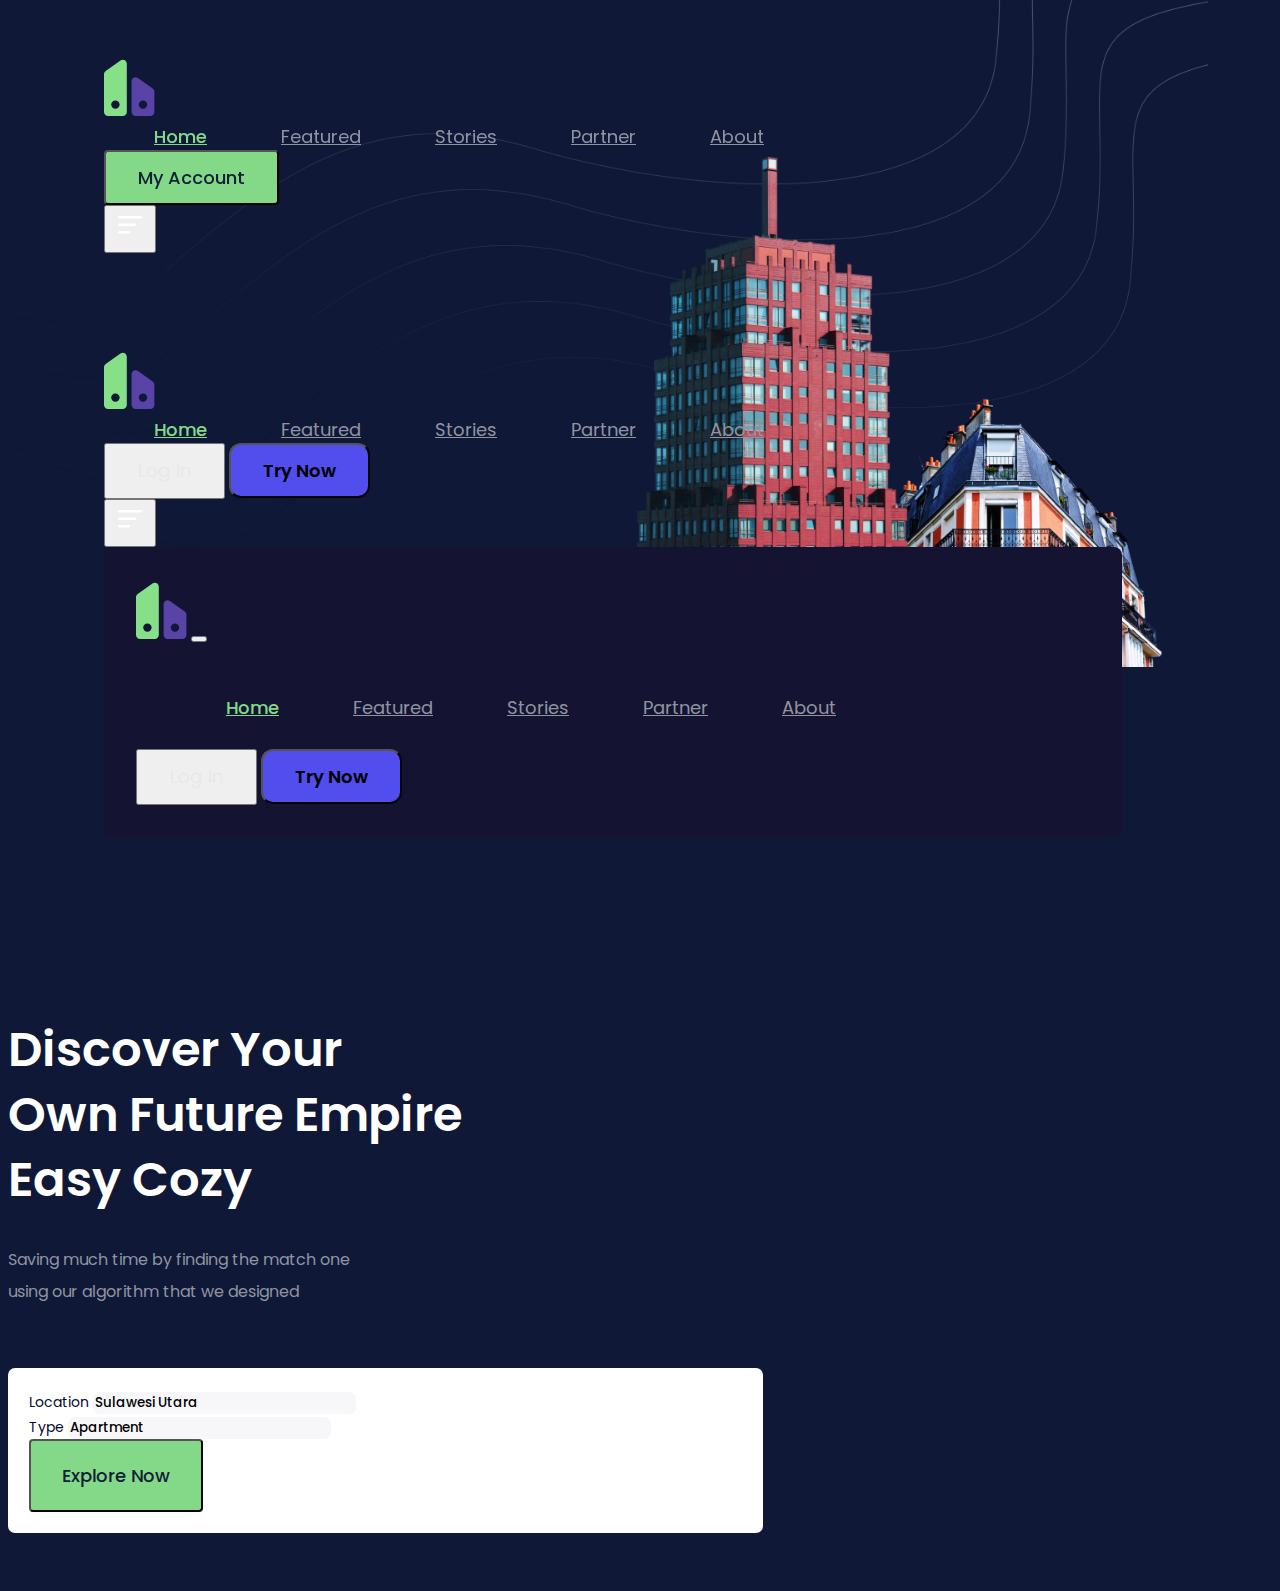
<file: index.html>
<!DOCTYPE html>
<html lang="en">

<head>
    <meta charset="UTF-8">
    <meta http-equiv="X-UA-Compatible" content="IE=edge">
    <meta name="viewport" content="width=device-width, initial-scale=1.0">
    <title>Broperti</title>

    <!-- Bootstrap CSS -->
    <link href="https://cdn.jsdelivr.net/npm/bootstrap@5.1.0/dist/css/bootstrap.min.css" rel="stylesheet"
        integrity="sha384-KyZXEAg3QhqLMpG8r+8fhAXLRk2vvoC2f3B09zVXn8CA5QIVfZOJ3BCsw2P0p/We" crossorigin="anonymous" />
    <link rel="stylesheet" href="assets/scss/main.css" />
    <link rel="stylesheet" href="https://unpkg.com/aos@next/dist/aos.css" />

</head>

<body>
    <!-- NAVBAR TYPE 1 -->
    <nav class="navbar navbar-expand-lg navbar-light visually-hidden" data-aos="fade-down" data-aos-delay="100"
        data-aos-duration="400" data-aos-easing="ease-out">
        <div class="container">
            <a class="navbar-brand" href="index-v2.html">
                <img src="assets/images/logo.svg" alt="compette" />
            </a>
            <div class="collapse navbar-collapse" id="navbarNavAltMarkup">
                <div class="navbar-nav mx-auto">
                    <a class="nav-link active" aria-current="page" href="#">Home</a>
                    <a class="nav-link" href="#">Featured</a>
                    <a class="nav-link" href="#">Stories</a>
                    <a class="nav-link" href="#">Partner</a>
                    <a class="nav-link" href="#">About</a>
                </div>
                <form class="d-grid">
                    <button class="btn btn-myAccount btn-v1" type="submit">My Account</button>
                </form>
            </div>

            <button class="navbar-toggler" type="button" data-bs-toggle="collapse" data-bs-target="#navbarNavAltMarkup"
                aria-controls="navbarNavAltMarkup" aria-expanded="false" aria-label="Toggle navigation">
                <img src="assets/images/hamburger-icon.svg" alt="compette" width="36" />
                <!-- <span class="navbar-toggler-icon"></span> -->
            </button>
        </div>
    </nav>

    <!-- NAVBAR TYPE 2 -->
    <nav class="navbar navbar-expand-lg">
        <div class="container">
            <a class="navbar-brand" href="index-v2.html">
                <img src="assets/images/logo.svg" alt="broperti" />
            </a>

            <!-- START: NAVBAR ON LARGE-SCREEN -->
            <div class="collapse navbar-collapse" id="navbarTogglerDemo">
                <div class="navbar-nav mx-auto">
                    <a class="nav-link active" aria-current="page" href="#">Home</a>
                    <a class="nav-link" href="#">Featured</a>
                    <a class="nav-link" href="#">Stories</a>
                    <a class="nav-link" href="#">Partner</a>
                    <a class="nav-link" href="#">About</a>
                </div>
                <div class="gap-3">
                    <!-- <button class="btn btn-myAccount btn-v1" type="submit">My Account</button> -->
                    <button class="btn btn-default btn-no-fill">Log In</button>
                    <button class="btn btn-fill text-white border-0">Try Now</button>
                </div>
            </div>
            <!-- END: NAVBAR ON LARGE-SCREEN -->

            <!-- <button class="navbar-toggler border-0" type="button" data-bs-toggle="modal"
                data-bs-target="#targetModal-item">
                <span class="navbar-toggler-icon"></span>
            </button> -->
            <button class="navbar-toggler border-0" type="button" data-bs-toggle="modal"
                data-bs-target="#targetModal-item">
                <img src="assets/images/hamburger-icon.svg" alt="broperti" width="36" />
            </button>

            <!-- START: MODAL SHOW ON MOBILE -->
            <div class="modal-item modal fade" id="targetModal-item" tabindex="-1" role="dialog"
                aria-labelledby="targetModalLabel" aria-hidden="true">
                <div class="modal-dialog" role="document">
                    <div class="modal-content border-0" style="background-color: #141432;">
                        <div class="modal-header border-0" style="padding:	2rem; padding-bottom: 0;">
                            <a class="modal-title" id="targetModalLabel">
                                <img src="assets/images/logo.svg" alt="broperti" />
                            </a>
                            <button type="button" class="close btn-close text-white" data-bs-dismiss="modal"
                                aria-label="Close">
                            </button>
                        </div>
                        <div class="modal-body" style="padding:	2rem; padding-top: 0.75; padding-bottom: 0;">
                            <ul class="navbar-nav responsive me-auto mt-2 mt-lg-0">
                                <a class="nav-link active" aria-current="page" href="#">Home</a>
                                <a class="nav-link" href="#">Featured</a>
                                <a class="nav-link" href="#">Stories</a>
                                <a class="nav-link" href="#">Partner</a>
                                <a class="nav-link" href="#">About</a>
                            </ul>
                        </div>
                        <div class="modal-footer border-0 gap-3" style="padding: 2rem; padding-top: 0.75rem">
                            <!-- <button class="btn btn-myAccount btn-v1 w-100" type="submit">My Account</button> -->
                            <div class="gap-3">
                                <button class="btn btn-default btn-no-fill">Log In</button>
                                <button class="btn btn-fill text-white border-0">Try Now</button>
                            </div>
                        </div>
                    </div>
                </div>
            </div>
            <!-- END: MODAL SHOW ON MOBILE -->

        </div>
    </nav>

    <section class="hero">
        <div class="container">
            <div class="hero-image d-flex justify-content-center d-lg-block d-none">
                <img src="assets/images/bg.png" alt="broperti" class="hero-background" style="margin-right: -120px;" />
            </div>
            <div class="row">
                <div class="col-12">
                    <h1>
                        Discover Your <br />
                        Own Future Empire <br />
                        Easy Cozy
                    </h1>
                    <p>
                        Saving much time by finding the match one <br class="d-lg-block d-none" />
                        using our algorithm that we designed
                    </p>
                </div>

                <div class="col-lg-8 col-12">
                    <div class="form-content">
                        <form class="row g-3">
                            <div class="col-lg-4 col-6">
                                <label for="location" class="form-label label-text">Location</label>
                                <input type="text" class="form-control" id="location" placeholder="Location"
                                    value="Sulawesi Utara" />
                            </div>
                            <div class="col-lg-4 col-6">
                                <label for="type" class="form-label label-text">Type</label>
                                <input type="text" class="form-control" id="type" placeholder="Type"
                                    value="Apartment" />
                            </div>
                            <div class="col-lg-4 col-12 d-flex justify-content-center">
                                <button type="submit" class="btn btn-exploreNow">
                                    Explore Now
                                </button>
                            </div>
                        </form>
                    </div>
                </div>
            </div>
        </div>
    </section>

    <script src="https://cdn.jsdelivr.net/npm/bootstrap@5.1.0/dist/js/bootstrap.bundle.min.js"
        integrity="sha384-U1DAWAznBHeqEIlVSCgzq+c9gqGAJn5c/t99JyeKa9xxaYpSvHU5awsuZVVFIhvj" crossorigin="anonymous">
    </script>
    <script src="https://unpkg.com/aos@next/dist/aos.js"></script>
    <script>
        AOS.init();
    </script>
</body>

</html>
</file>
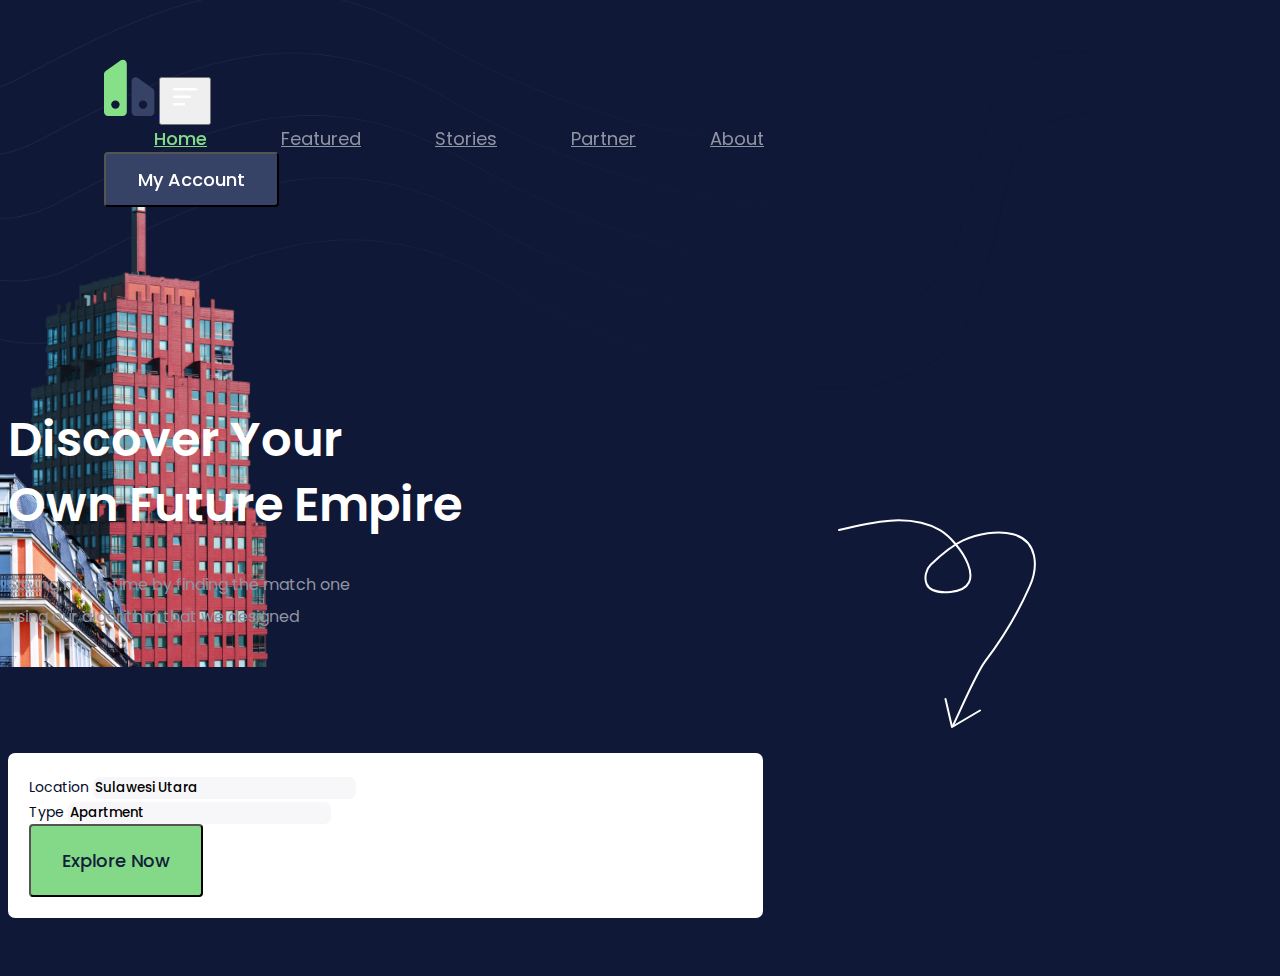
<file: index-v2.html>
<!DOCTYPE html>
<html lang="en">

<head>
    <meta charset="UTF-8">
    <meta http-equiv="X-UA-Compatible" content="IE=edge">
    <meta name="viewport" content="width=device-width, initial-scale=1.0">
    <title>Broperti</title>

    <!-- Bootstrap CSS -->
    <link href="https://cdn.jsdelivr.net/npm/bootstrap@5.1.0/dist/css/bootstrap.min.css" rel="stylesheet"
        integrity="sha384-KyZXEAg3QhqLMpG8r+8fhAXLRk2vvoC2f3B09zVXn8CA5QIVfZOJ3BCsw2P0p/We" crossorigin="anonymous" />
    <link rel="stylesheet" href="assets/scss/main.css" />
    <link rel="stylesheet" href="https://unpkg.com/aos@next/dist/aos.css" />

</head>

<body>
    <!-- NAVBAR -->
    <nav class="navbar navbar-expand-lg navbar-light" data-aos="fade-down" data-aos-delay="100" data-aos-duration="400"
        data-aos-easing="ease-out">
        <div class="container">
            <a class="navbar-brand" href="index.html">
                <img src="assets/images/logo-v2.svg" alt="compette" />
            </a>
            <button class="navbar-toggler" type="button" data-bs-toggle="collapse" data-bs-target="#navbarNavAltMarkup"
                aria-controls="navbarNavAltMarkup" aria-expanded="false" aria-label="Toggle navigation">
                <img src="assets/images/hamburger-icon.svg" alt="compette" width="36" />
            </button>
            <div class="collapse navbar-collapse" id="navbarNavAltMarkup">
                <div class="navbar-nav mx-auto">
                    <a class="nav-link active" aria-current="page" href="#">Home</a>
                    <a class="nav-link" href="#">Featured</a>
                    <a class="nav-link" href="#">Stories</a>
                    <a class="nav-link" href="#">Partner</a>
                    <a class="nav-link" href="#">About</a>
                </div>
                <form class="d-grid">
                    <button class="btn btn-myAccount btn-v2" type="submit">My Account</button>
                </form>
            </div>
        </div>
    </nav>

    <section class="hero-v2">
        <div class="container">
            <div class="hero-image d-lg-block d-none">
                <img src="assets/images/bg-v2.png" alt="broperti" class="hero-background"
                    style="margin-left: -120px;" />
            </div>
            <div class="row">
                <div class="col-12 text-center">
                    <h1>
                        Discover Your <br />
                        Own Future Empire
                    </h1>
                    <p>
                        Saving much time by finding the match one <br class="d-none d-lg-block" />
                        using our algorithm that we designed
                    </p>
                    <img src="assets/images/arrow.svg" alt="image" class="arrow-img d-lg-block d-none" />
                </div>

                <div class="col-12 d-flex justify-content-center">
                    <div class="form-content-v2">
                        <form class="row g-3">
                            <div class="col-lg-4 col-12">
                                <label for="location" class="form-label label-text">Location</label>
                                <input type="text" class="form-control" id="location" placeholder="Location"
                                    value="Sulawesi Utara" />
                            </div>
                            <div class="col-lg-4 col-12">
                                <label for="type" class="form-label label-text">Type</label>
                                <input type="text" class="form-control" id="type" placeholder="Type"
                                    value="Apartment" />
                            </div>
                            <div class="col-lg-4 col-12">
                                <div class="d-grid">
                                    <button type="submit" class="btn btn-exploreNow">
                                        Explore Now
                                    </button>
                                </div>
                            </div>
                        </form>
                    </div>
                </div>
            </div>
        </div>
    </section>

    <script src="https://cdn.jsdelivr.net/npm/bootstrap@5.1.0/dist/js/bootstrap.bundle.min.js"
        integrity="sha384-U1DAWAznBHeqEIlVSCgzq+c9gqGAJn5c/t99JyeKa9xxaYpSvHU5awsuZVVFIhvj" crossorigin="anonymous">
    </script>
    <script src="https://unpkg.com/aos@next/dist/aos.js"></script>
    <script>
        AOS.init();
    </script>
</body>

</html>
</file>
<file: assets/scss/main.css>
@import url("https://fonts.googleapis.com/css2?family=Poppins:wght@400;500;600&display=swap");
* {
  font-family: "Poppins", sans-serif;
}

nav.navbar {
  background-color: transparent !important;
}
nav.navbar .navbar-toggler-icon {
  color: #83d987 !important;
}
nav.navbar .navbar-nav .nav-link {
  font-size: 18px;
  font-weight: 400;
  color: #9094a2 !important;
  margin-left: 30px;
}
nav.navbar .navbar-nav .active {
  font-weight: 500;
  color: #83d987 !important;
  border-bottom: 2px;
  border-color: #83d987;
}

.modal-backdrop.show {
  background-color: #707092;
  opacity: 0.6;
}

.modal-item.modal {
  top: 2rem;
}

.btn:focus,
.btn:active {
  outline: none !important;
}

.btn-fill {
  font: 600 18px/normal Poppins, sans-serif;
  background-color: #524eee;
  border-radius: 12px;
  padding: 12px 32px;
  transition: 0.3s;
}

.btn-fill:hover {
  --tw-shadow: inset 0 0px 25px 0 rgba(20, 20, 50, 0.7);
  box-shadow: var(--tw-ring-offset-shadow, 0 0 #0000), var(--tw-ring-shadow, 0 0 #0000), var(--tw-shadow);
  transition: 0.3s;
}

.btn-no-fill {
  font: 300 18px/1.75rem Poppins, sans-serif;
  color: #e7e7e8;
  padding: 12px 32px;
  transition: 0.3s;
}

.btn-no-fill:hover {
  color: #e7e7e8;
}

.modal-item .modal-dialog .modal-content {
  border-radius: 8px;
  transition: 0.3s;
}

.responsive li a {
  padding: 1rem;
  transition: 0.3s;
}

.btn-try {
  font: 600 1rem/1.5rem Poppins, sans-serif;
  padding: 1rem 1.5rem;
  border-radius: 0.75rem;
  background-color: #524eee;
  transition: 0.3s;
}

.btn-try:hover {
  --tw-shadow: inset 0 0px 25px 0 rgba(20, 20, 50, 0.7);
  box-shadow: var(--tw-ring-offset-shadow, 0 0 #0000), var(--tw-ring-shadow, 0 0 #0000), var(--tw-shadow);
  transition: 0.3s;
}

@media (min-width: 576px) {
  .modal-item .modal-dialog {
    max-width: 95%;
    border-radius: 12px;
  }

  .navbar {
    padding: 3rem 2rem;
  }
}
@media (min-width: 768px) {
  .navbar {
    padding: 3rem 4rem;
  }
}
@media (min-width: 992px) {
  .navbar-expand-lg .navbar-nav .nav-link {
    padding-right: 1.25rem;
    padding-left: 1.25rem;
  }

  .navbar {
    padding: 3rem 6rem;
  }
}
.btn-master, .btn-exploreNow, .btn-v2, .btn-v1, .btn-myAccount {
  font-weight: 500;
  font-size: 18px;
  border-radius: 4px;
  transition: 500ms;
}
.btn-master:hover, .btn-exploreNow:hover, .btn-v2:hover, .btn-v1:hover, .btn-myAccount:hover {
  background-color: #52d459;
  color: #ffffff;
}

.btn-myAccount {
  padding: 12px 32px;
}
@media only screen and (max-width: 600px) {
  .btn-myAccount {
    margin-top: 15px;
  }
}

.btn-v1 {
  background-color: #83d987;
  color: #132039;
}

.btn-v2 {
  background-color: #374267;
  color: #ffffff;
}

.btn-exploreNow {
  padding: 21px 31px;
  color: #132039;
  background-color: #83d987;
}
@media only screen and (max-width: 768px) {
  .btn-exploreNow {
    padding: 12px 20px;
    font-size: 16px;
  }
}

p {
  margin-top: 20px;
  font-weight: 400;
  font-size: 16px;
  line-height: 32px;
  color: #9094a2;
}

.label-text {
  font-size: 14px !important;
  font-weight: 400;
  color: #020b2a;
}

h1 {
  font-weight: 600;
  font-size: 48px;
  line-height: 65px;
  color: #ffffff;
}

body {
  max-width: 100%;
  background-color: #0f1837;
}
body ::-moz-placeholder {
  /* Chrome, Firefox, Opera, Safari 10.1+ */
  color: #020b2a !important;
  opacity: 1;
  /* Firefox */
}
body :-ms-input-placeholder {
  /* Chrome, Firefox, Opera, Safari 10.1+ */
  color: #020b2a !important;
  opacity: 1;
  /* Firefox */
}
body ::placeholder {
  /* Chrome, Firefox, Opera, Safari 10.1+ */
  color: #020b2a !important;
  opacity: 1;
  /* Firefox */
}
body :-ms-input-placeholder {
  /* Internet Explorer 10-11 */
  color: #020b2a !important;
}
body ::-ms-input-placeholder {
  /* Microsoft Edge */
  color: #020b2a !important;
}

.hero-image img.hero-background {
  max-width: 1200px;
  z-index: -99;
  position: absolute;
  overflow: hidden;
  top: 0;
}

section.hero, section.hero-v2 {
  padding-top: 100px;
  padding-bottom: 50px;
}
section.hero .form-content, section.hero-v2 .form-content, section.hero .form-content-v2, section.hero-v2 .form-content-v2 {
  margin-top: 60px;
  padding: 21px;
  background-color: #ffffff;
  border-radius: 7px;
  max-width: 713px;
}
section.hero .form-content input, section.hero-v2 .form-content input, section.hero .form-content-v2 input, section.hero-v2 .form-content-v2 input {
  border: none;
  border-radius: 7px;
  background-color: #f7f7f9;
  font-weight: 500;
}
@media only screen and (max-width: 768px) {
  section.hero .form-content input, section.hero-v2 .form-content input, section.hero .form-content-v2 input, section.hero-v2 .form-content-v2 input {
    font-size: 14px;
  }
}
section.hero .form-content-v2, section.hero-v2 .form-content-v2 {
  margin-top: 120px;
}
@media only screen and (max-width: 600px) {
  section.hero, section.hero-v2 {
    padding-top: 75px;
  }
}

section.hero-v2 {
  padding-top: 120px;
}
section.hero-v2 .arrow-img {
  z-index: -1;
  position: absolute;
  margin-top: -130px;
  margin-left: 830px;
}/*# sourceMappingURL=main.css.map */
</file>
